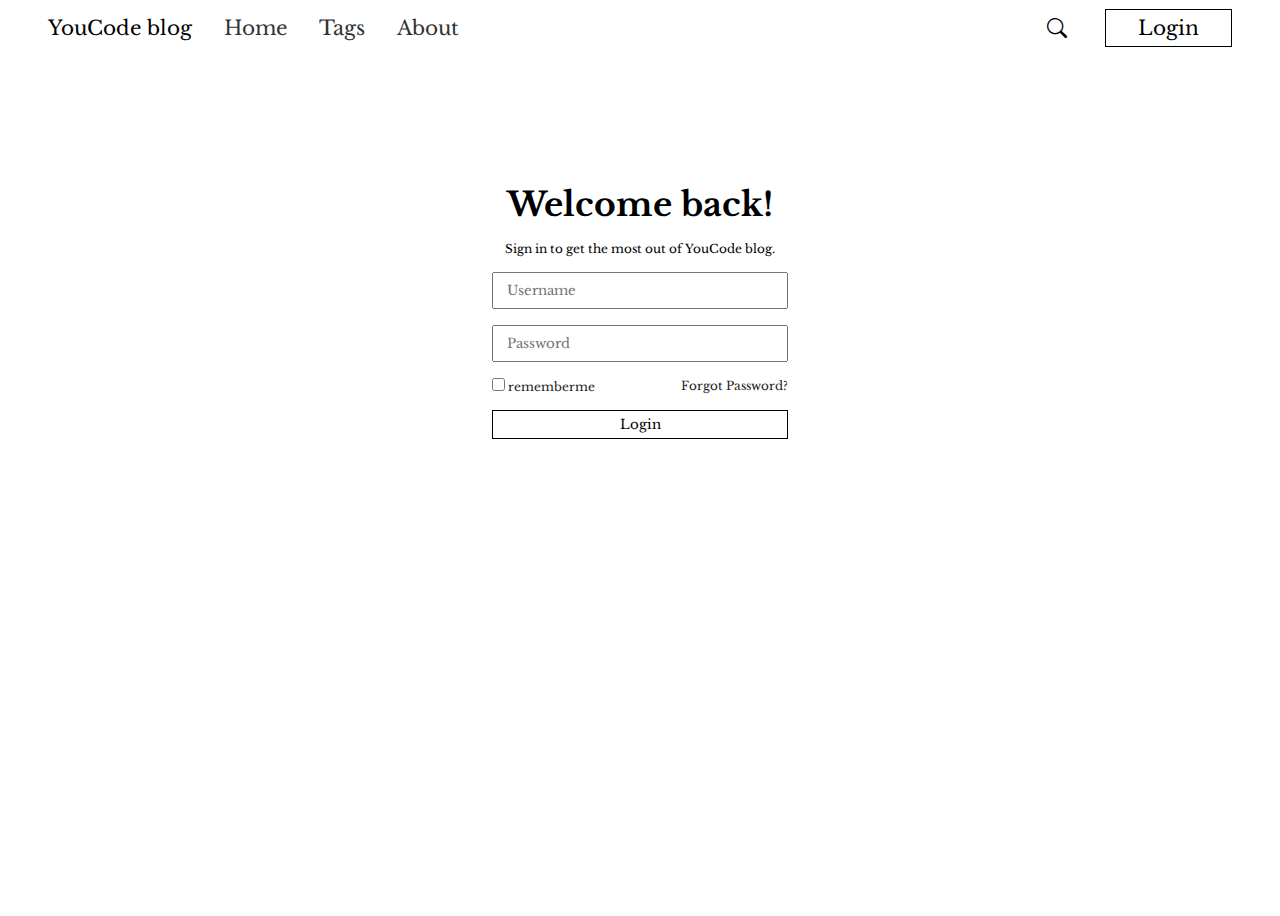
<file: index.html>
<!DOCTYPE html>
<html lang="en">
<head>
    <meta charset="UTF-8">
    <meta http-equiv="X-UA-Compatible" content="IE=edge">
    <meta name="viewport" content="width=device-width, initial-scale=1.0">
    <link rel="stylesheet" href="assets/css/style.css">
    <link rel="stylesheet" href="https://cdn.jsdelivr.net/npm/bootstrap-icons@1.3.0/font/bootstrap-icons.css">
    <title>login</title>
</head>
<body>
    <main class="container">
        <header class="header">
            <nav class="nav-bar">
                <div class="logo">YouCode blog</div>
                <ul class="nav-list">
                    <li class="nav-item">
                        <a class="navbar-link" href="#">Home</a>
                    </li>
                    <li class="nav-item">
                        <a class="navbar-link" href="#">Tags</a>
                    </li>
                    <li class="nav-item">
                        <a class="navbar-link" href="#">About</a>
                    </li>
                </ul>
            </nav>
            <div class="navbar-btn">
                <i class="bi bi-search"></i>
                <a class="login-btn btn" href="#">Login</a>
            </div>
        </header>
        <section class="login">
            <div class="login-header flex-column">
                <div class="loginheader-title">
                    <h1>Welcome back!</h1>
                </div>
                <div class="loginheader-subtitle">
                    <h2>Sign in to get the most out of YouCode blog.</h2>
                </div>
            </div>
            <div class="login-input">
                <form action="" class="flex-column">
                    <div class="form-group">
                        <input type="text" name="username" id="username" class="form-control" placeholder="Username">
                    </div>
                    <div class="form-group">
                        <input type="password" name="password" id="password" class="form-control" placeholder="Password">
                    </div>
                    <div class="form-group login-options d-flex">
                        <div class="group">
                            <input type="checkbox" name="rememberme" id="rememberme" class="">
                            <label for="rememberme" class="form-label">rememberme</label>
                        </div>
                        <a href="#">Forgot Password?</a>
                    </div>
                    <div class="form-group">
                        <input type="submit" value="Login" class="btn form-control">
                    </div>
                </form>
            </div>
        </section>
    </main>
</body>
</html>
</file>
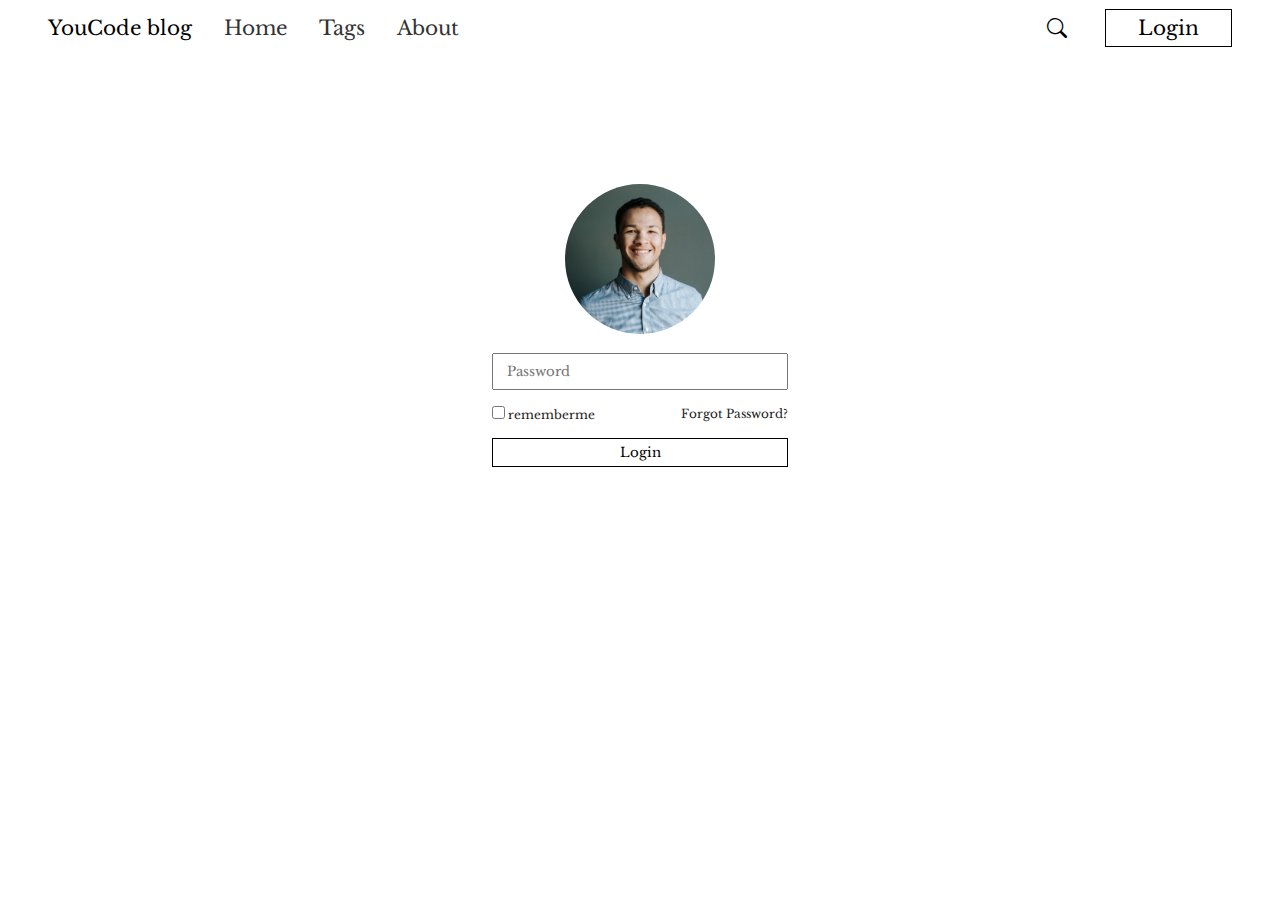
<file: public/screenlock.html>
<!DOCTYPE html>
<html lang="en">
<head>
    <meta charset="UTF-8">
    <meta http-equiv="X-UA-Compatible" content="IE=edge">
    <meta name="viewport" content="width=device-width, initial-scale=1.0">
    <link rel="stylesheet" href="../assets/css/style.css">
    <link rel="stylesheet" href="https://cdn.jsdelivr.net/npm/bootstrap-icons@1.3.0/font/bootstrap-icons.css">
    <title>screenlock</title>
</head>
<body>
    <main class="container">
        <header class="header">
            <nav class="nav-bar">
                <div class="logo">YouCode blog</div>
                <ul class="nav-list">
                    <li class="nav-item">
                        <a class="navbar-link" href="#">Home</a>
                    </li>
                    <li class="nav-item">
                        <a class="navbar-link" href="#">Tags</a>
                    </li>
                    <li class="nav-item">
                        <a class="navbar-link" href="#">About</a>
                    </li>
                </ul>
            </nav>
            <div class="navbar-btn">
                <i class="bi bi-search"></i>
                <a class="login-btn btn" href="#">Login</a>
            </div>
        </header>
        <section class="login">
            
            <div class="login-input">
                <form action="" class="flex-column">
                    <div class="form-group">
                        <input type="hidden" name="username" id="username" value="phpname">
                        <img class="avatar-md" src="../assets/img/avatar.jpg" alt="avatar" width="150px" height="150px">
                    </div>
                    <div class="form-group">
                        <input type="password" name="password" id="password" class="form-control" placeholder="Password">
                    </div>
                    <div class="form-group login-options d-flex">
                        <div class="group">
                            <input type="checkbox" name="rememberme" id="rememberme" class="">
                            <label for="rememberme" class="form-label">rememberme</label>
                        </div>
                        <a href="#">Forgot Password?</a>
                    </div>
                    <div class="form-group">
                        <input type="submit" value="Login" class="btn form-control">
                    </div>
                </form>
            </div>
        </section>
    </main>
</body>
</html>
</file>
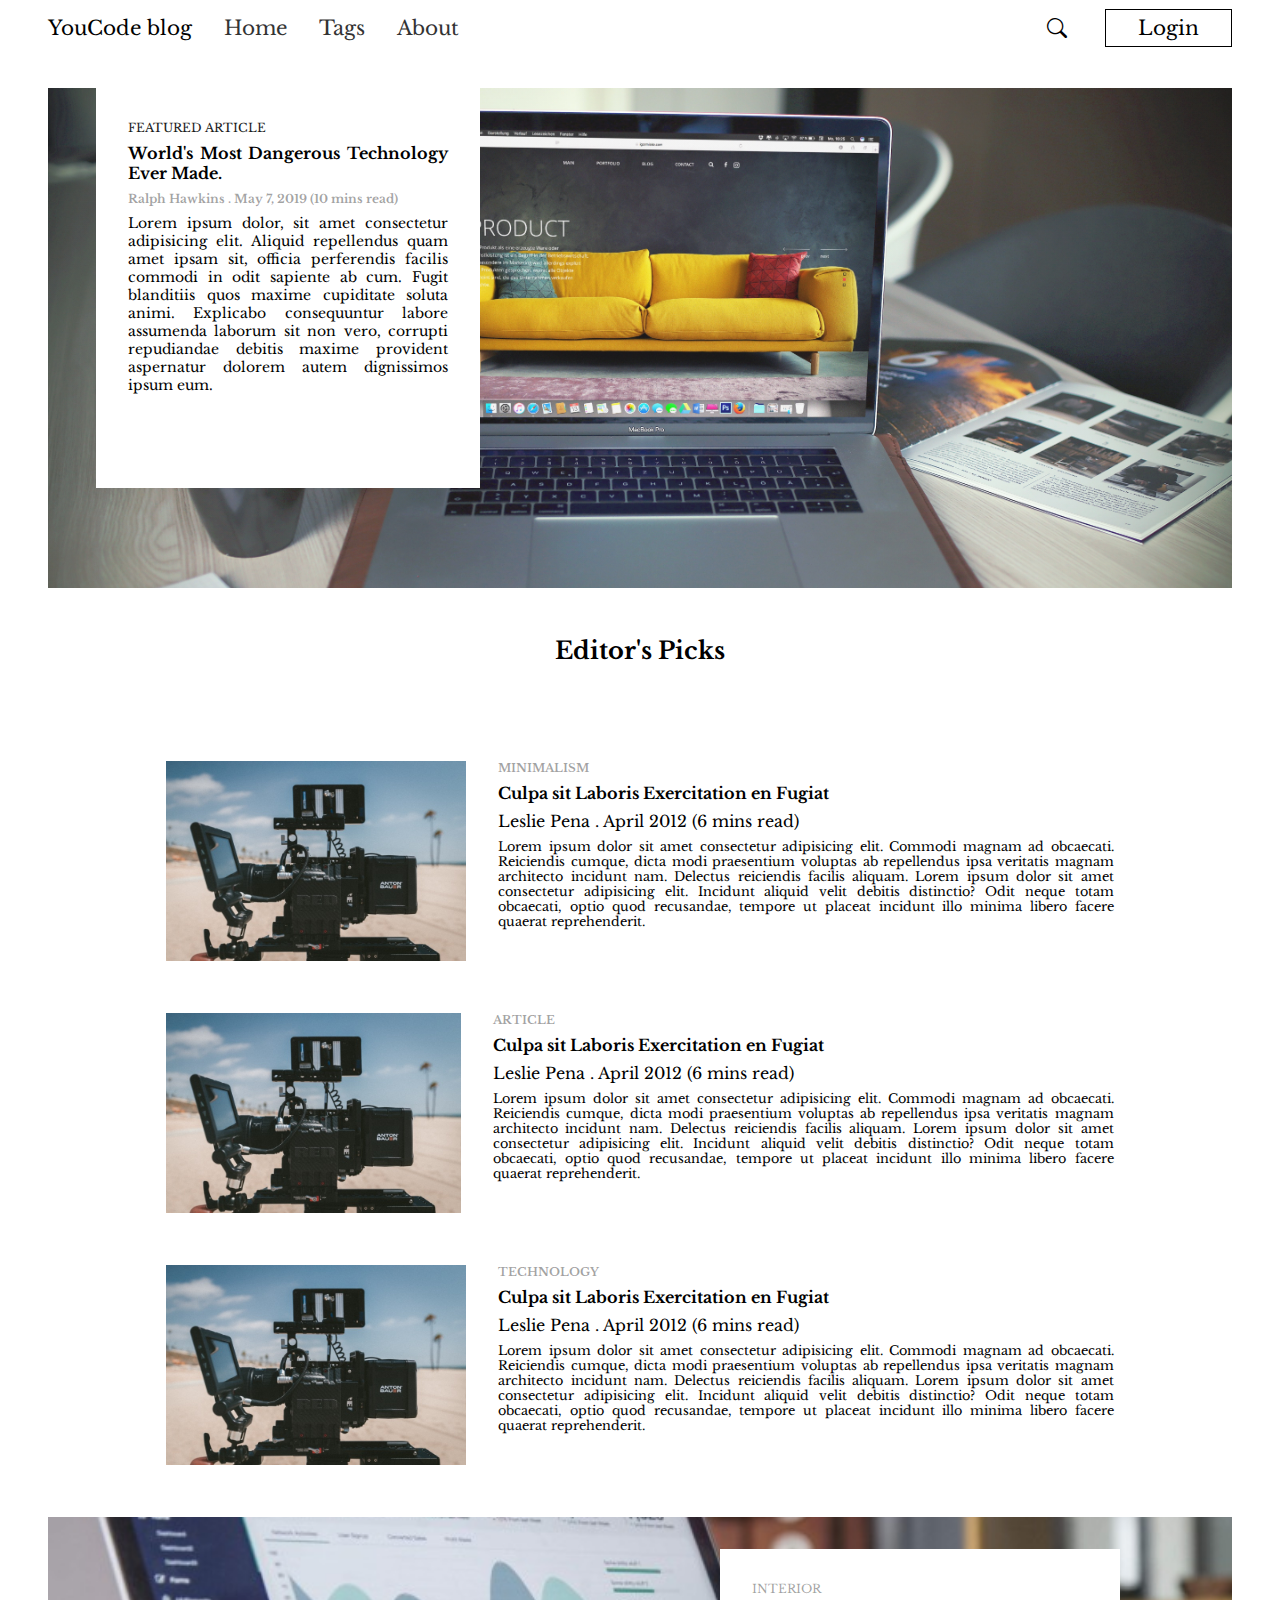
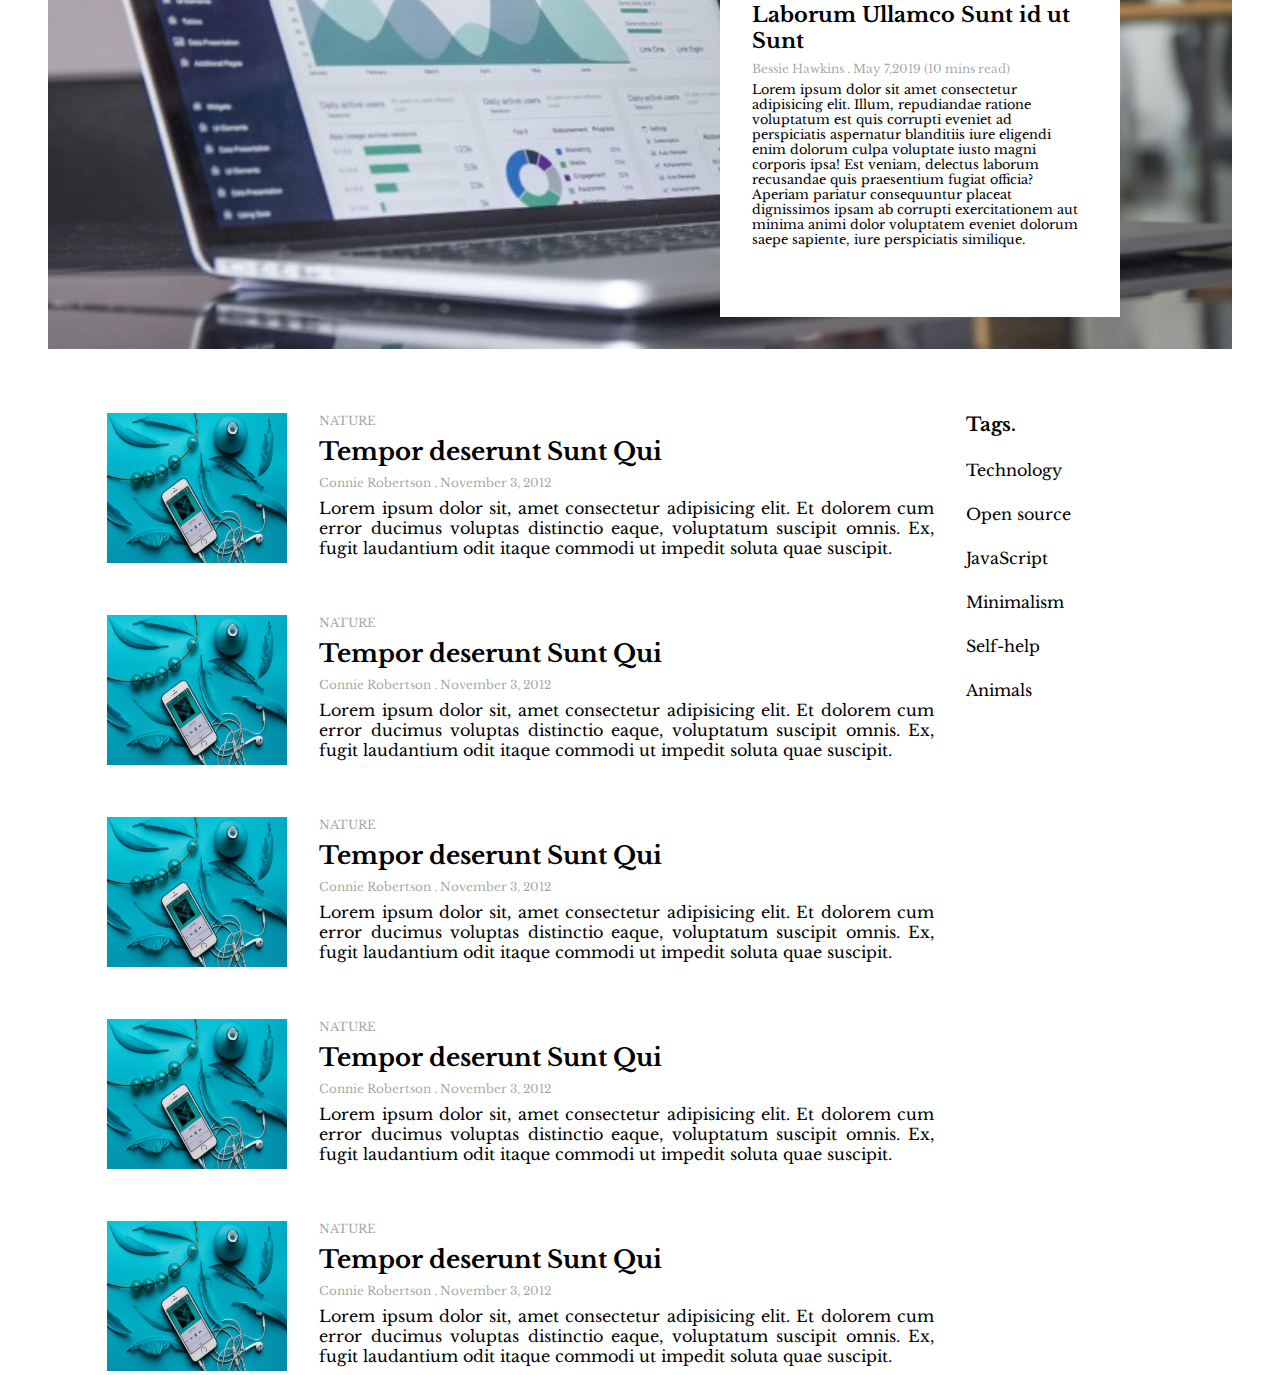
<file: shared/home.html>
<!DOCTYPE html>
<html lang="en">
<head>
    <meta charset="UTF-8">
    <meta http-equiv="X-UA-Compatible" content="IE=edge">
    <meta name="viewport" content="width=device-width, initial-scale=1.0">
    <link rel="stylesheet" href="../assets/css/style.css">
    <link rel="stylesheet" href="https://cdn.jsdelivr.net/npm/bootstrap-icons@1.3.0/font/bootstrap-icons.css">
    <title>login</title>
</head>
<body>
    <main class="container">
        <header class="header">
            <nav class="nav-bar">
                <div class="logo">YouCode blog</div>
                <ul class="nav-list">
                    <li class="nav-item">
                        <a class="navbar-link" href="#">Home</a>
                    </li>
                    <li class="nav-item">
                        <a class="navbar-link" href="#">Tags</a>
                    </li>
                    <li class="nav-item">
                        <a class="navbar-link" href="#">About</a>
                    </li>
                </ul>
            </nav>
            <div class="navbar-btn">
                <i class="bi bi-search"></i>
                <a class="login-btn btn" href="#">Login</a>
            </div>
        </header>
        <section class="featured-article">
            <div class="card flex-column">
                <div class="card-category">
                    <span>FEATURED ARTICLE</span>
                </div>
                <div class="card-title">
                    <h1>World's Most Dangerous Technology Ever Made.</h1>
                </div>
                <div class="card-information">
                    <h2>Ralph Hawkins . May 7, 2019 (10 mins read)</h2>
                </div>
                <div class="card-content">
                    <p>
                        Lorem ipsum dolor, sit amet consectetur adipisicing elit. Aliquid repellendus quam amet ipsam sit, officia perferendis facilis commodi in odit sapiente ab cum. Fugit blanditiis quos maxime cupiditate soluta animi.
                        Explicabo consequuntur labore assumenda laborum sit non vero, corrupti repudiandae debitis maxime provident aspernatur dolorem autem dignissimos ipsum eum.
                    </p>
                </div>
            </div>
        </section>
        <article class="editor-picks flex-column">
            <div class="section-title">
                <h2>Editor's Picks</h2>
            </div>
            <section class="article d-flex">
                <div class="article-img">
                    <img src="../assets/img/article.jpg" alt="article image" width="300px" height="200px">
                </div>
                <div class="article-content flex-column">
                    <div class="article-category">
                        <h3>MINIMALISM</h3>
                    </div>
                    <div class="article-title">
                        <h4>Culpa sit Laboris Exercitation en Fugiat</h4>
                    </div>
                    <div class="article-information">
                        <span>Leslie Pena . April 2012 (6 mins read)</span>
                    </div>
                    <div class="article-text">
                        Lorem ipsum dolor sit amet consectetur adipisicing elit. Commodi magnam ad obcaecati. Reiciendis cumque, dicta modi praesentium voluptas ab repellendus ipsa veritatis magnam architecto incidunt nam. Delectus reiciendis facilis aliquam. Lorem ipsum dolor sit amet consectetur adipisicing elit. Incidunt aliquid velit debitis distinctio? Odit neque totam obcaecati, optio quod recusandae, tempore ut placeat incidunt illo minima libero facere quaerat reprehenderit.
                    </div>
                </div>
            </section>
            <section class="article d-flex">
                <div class="article-img">
                    <img src="../assets/img/article.jpg" alt="article image" wwidth="300px" height="200px">
                </div>
                <div class="article-content flex-column">
                    <div class="article-category">
                        <h3>ARTICLE</h3>
                    </div>
                    <div class="article-title">
                        <h4>Culpa sit Laboris Exercitation en Fugiat</h4>
                    </div>
                    <div class="article-information">
                        <span>Leslie Pena . April 2012 (6 mins read)</span>
                    </div>
                    <div class="article-text">
                        Lorem ipsum dolor sit amet consectetur adipisicing elit. Commodi magnam ad obcaecati. Reiciendis cumque, dicta modi praesentium voluptas ab repellendus ipsa veritatis magnam architecto incidunt nam. Delectus reiciendis facilis aliquam. Lorem ipsum dolor sit amet consectetur adipisicing elit. Incidunt aliquid velit debitis distinctio? Odit neque totam obcaecati, optio quod recusandae, tempore ut placeat incidunt illo minima libero facere quaerat reprehenderit.
                    </div>
                </div>
            </section>
            <section class="article d-flex">
                <div class="article-img">
                    <img src="../assets/img/article.jpg" alt="article image" width="300px" height="200px">
                </div>
                <div class="article-content flex-column">
                    <div class="article-category">
                        <h3>TECHNOLOGY</h3>
                    </div>
                    <div class="article-title">
                        <h4>Culpa sit Laboris Exercitation en Fugiat</h4>
                    </div>
                    <div class="article-information">
                        <span>Leslie Pena . April 2012 (6 mins read)</span>
                    </div>
                    <div class="article-text">
                        <p>
                            Lorem ipsum dolor sit amet consectetur adipisicing elit. Commodi magnam ad obcaecati. Reiciendis cumque, dicta modi praesentium voluptas ab repellendus ipsa veritatis magnam architecto incidunt nam. Delectus reiciendis facilis aliquam. Lorem ipsum dolor sit amet consectetur adipisicing elit. Incidunt aliquid velit debitis distinctio? Odit neque totam obcaecati, optio quod recusandae, tempore ut placeat incidunt illo minima libero facere quaerat reprehenderit.
                        </p>
                    </div>
                </div>
            </section>
        </article>
        <article class="ranked-article">
            <div class="card">
                <div class="card-category">
                    <span>INTERIOR</span>
                </div>
                <div class="card-title">
                    <h2>Laborum Ullamco Sunt id ut Sunt</h2>
                </div>
                <div class="card-information">
                    <span>Bessie Hawkins . May 7,2019 (10 mins read)</span>
                </div>
                <div class="card-content">
                    <p>
                        Lorem ipsum dolor sit amet consectetur adipisicing elit. Illum, repudiandae ratione voluptatum est quis corrupti eveniet ad perspiciatis aspernatur blanditiis iure eligendi enim dolorum culpa voluptate iusto magni corporis ipsa!
                        Est veniam, delectus laborum recusandae quis praesentium fugiat officia? Aperiam pariatur consequuntur placeat dignissimos ipsam ab corrupti exercitationem aut minima animi dolor voluptatem eveniet dolorum saepe sapiente, iure perspiciatis similique.
                    </p>
                </div>
            </div>
        </article>
        <article class="recent-posts">
            <section class="posts">
                <div class="post">
                    <div class="post-image">
                        <img src="../assets/img/post.jpg" alt="post image" width="180px" height="150px">
                    </div>
                    <div class="post-container">
                        <div class="post-category">
                            <span>NATURE</span>
                        </div>
                        <div class="post-title">
                            <h3>Tempor deserunt Sunt Qui</h3>
                        </div>
                        <div class="post-information">
                            <span>Connie Robertson . November 3, 2012</span>
                        </div>
                        <div class="post-content">
                            Lorem ipsum dolor sit, amet consectetur adipisicing elit. Et dolorem cum error ducimus voluptas distinctio eaque, voluptatum suscipit omnis. Ex, fugit laudantium odit itaque commodi ut impedit soluta quae suscipit.
                        </div>
                    </div>
                </div>
                <div class="post">
                    <div class="post-image">
                        <img src="../assets/img/post.jpg" alt="post image" width="180px" height="150px">
                    </div>
                    <div class="post-container">
                        <div class="post-category">
                            <span>NATURE</span>
                        </div>
                        <div class="post-title">
                            <h3>Tempor deserunt Sunt Qui</h3>
                        </div>
                        <div class="post-information">
                            <span>Connie Robertson . November 3, 2012</span>
                        </div>
                        <div class="post-content">
                            Lorem ipsum dolor sit, amet consectetur adipisicing elit. Et dolorem cum error ducimus voluptas distinctio eaque, voluptatum suscipit omnis. Ex, fugit laudantium odit itaque commodi ut impedit soluta quae suscipit.
                        </div>
                    </div>
                </div>
                <div class="post">
                    <div class="post-image">
                        <img src="../assets/img/post.jpg" alt="post image" width="180px" height="150px">
                    </div>
                    <div class="post-container">
                        <div class="post-category">
                            <span>NATURE</span>
                        </div>
                        <div class="post-title">
                            <h3>Tempor deserunt Sunt Qui</h3>
                        </div>
                        <div class="post-information">
                            <span>Connie Robertson . November 3, 2012</span>
                        </div>
                        <div class="post-content">
                            Lorem ipsum dolor sit, amet consectetur adipisicing elit. Et dolorem cum error ducimus voluptas distinctio eaque, voluptatum suscipit omnis. Ex, fugit laudantium odit itaque commodi ut impedit soluta quae suscipit.
                        </div>
                    </div>
                </div>
                <div class="post">
                    <div class="post-image">
                        <img src="../assets/img/post.jpg" alt="post image" width="180px" height="150px">
                    </div>
                    <div class="post-container">
                        <div class="post-category">
                            <span>NATURE</span>
                        </div>
                        <div class="post-title">
                            <h3>Tempor deserunt Sunt Qui</h3>
                        </div>
                        <div class="post-information">
                            <span>Connie Robertson . November 3, 2012</span>
                        </div>
                        <div class="post-content">
                            Lorem ipsum dolor sit, amet consectetur adipisicing elit. Et dolorem cum error ducimus voluptas distinctio eaque, voluptatum suscipit omnis. Ex, fugit laudantium odit itaque commodi ut impedit soluta quae suscipit.
                        </div>
                    </div>
                </div>
                <div class="post">
                    <div class="post-image">
                        <img src="../assets/img/post.jpg" alt="post image" width="180px" height="150px">
                    </div>
                    <div class="post-container">
                        <div class="post-category">
                            <span>NATURE</span>
                        </div>
                        <div class="post-title">
                            <h3>Tempor deserunt Sunt Qui</h3>
                        </div>
                        <div class="post-information">
                            <span>Connie Robertson . November 3, 2012</span>
                        </div>
                        <div class="post-content">
                            Lorem ipsum dolor sit, amet consectetur adipisicing elit. Et dolorem cum error ducimus voluptas distinctio eaque, voluptatum suscipit omnis. Ex, fugit laudantium odit itaque commodi ut impedit soluta quae suscipit.
                        </div>
                    </div>
                </div>
            </section>
            <section class="tags">
                <div class="tags-title">
                    <h3>Tags.</h3>
                </div>
                <ul class="tags-list">
                    <li class="tag">Technology</li>
                    <li class="tag">Open source</li>
                    <li class="tag">JavaScript</li>
                    <li class="tag">Minimalism</li>
                    <li class="tag">Self-help</li>
                    <li class="tag">Animals</li>
                </ul>
            </section>
        </article>
    </main>
</body>
</html>
</file>
<file: assets/css/style.css>
@import url('https://fonts.googleapis.com/css2?family=Libre+Baskerville&display=swap');
* {
    padding: 0;
    margin: 0;
    box-sizing: border-box;
    font-family: 'Libre Baskerville', serif;
}

.container {
    margin: 0 3rem;
    height: 100vh;
}

/* header */
/* navbar */
.header {
    font-size: 20px;
    display: flex;
    justify-content: space-between;
    margin: 1rem 0;
}

.header .nav-bar {
    display: flex;
    gap: 2rem;
}

.header .nav-bar .nav-list{
    display: flex;
    justify-content: space-around;
    gap: 2rem;
    list-style: none;
}

.navbar-btn .login-btn {
    text-decoration: none;
    color: black;
    padding: .4rem 2rem;
    margin: 0 0 0 2rem;
    border: solid 1px black
}

.navbar-link {
    text-decoration: none;
    color: #333;
    transition: 0.3s;
}

.navbar-link:hover {
    text-decoration: underline;
}

.d-flex {
    display: flex;
}

.flex-column {
    display: flex;
    flex-direction: column;
}

.login {
    width: 25%;
    margin: 9rem auto;
    display: flex;
    flex-direction: column;
    gap: 1rem;
    text-align: center;
}

.login .login-header {
    gap: 1rem;
}

.login .login-header h1 {
    font-size: 33px;
}

.login .login-header h2 {
    font-size: 12px;
    font-weight: normal;
}

.login form {
    gap: 1rem;
}

.form-control {
    width: 100%;
    padding: .5rem .8rem;
}

.form-group {
    font-size: 12px;
    color: #1c1c1c;
}

.login-options {
    justify-content: space-between;
}

.login-options a {
    text-decoration: none;
    color: #1C1C1C;
}

.btn {
    width: 100%;
    padding: .3rem;
    background-color: white;
    border : solid 1px black;
    transition: 0.3s;
}

.btn:hover {
    color: white;
    background-color: #333;
}

.avatar-md {
    border-radius: 50%;
}

.featured-article {
    margin: 3rem 0 0 0;
    height: 500px;
    /* background-position: center; */
    background-repeat: no-repeat;
    background-size: cover;
    background-image: linear-gradient(rgba(255, 255, 255, 0.048), rgba(255,255,255,0.048)), url(../img/featured-article.jpg);
}

.featured-article .card {
    width: 24rem;
    height: 25rem;
    background-color: #fff;
    position: absolute;
    left: 6rem;
}

.featured-article .card .card-category {
    font-size: 12px;
    color: #1C1C1C;
}

.featured-article .card .card-title h1 {
    font-size: 16px;
}

.featured-article .card .card-information h2{
    font-size: 12px;
    color: #1c1c1c69;
}

.featured-article .card .card-content {
    font-size: 14px;
}

.featured-article .card {
    text-align: justify;
    padding: 2rem;
    gap: .5rem;
}

.editor-picks {
    gap: 3rem;
}
.section-title {
    margin: 3rem auto;
    text-align: center;
}

.article {
    gap : 2rem;
    width: 80%;
    margin: auto;
}

.article-content {
    gap: .5rem;
}

.article-content .article-category {
    font-size: 10px;
    color: #1C1C1C69;
}

.article-content .article-text {
    text-align: justify;
    font-size: .8rem;
}

.ranked-article {
    margin: 3rem 0 0 0;
    height: 27rem;
    background-repeat: no-repeat;
    background-size: cover;
    background-position: center;
    background-image: url(../img/ranked.jpg);
    display: flex;
    justify-content: flex-end;
    align-items: center;
    padding-right: 7rem;
}

.ranked-article .card {
    background-color: white;
    width: 25rem;
    height: 23rem;
    padding: 2rem;
    display: flex;
    flex-direction: column;
    gap: .4rem;
}

.ranked-article .card .card-category {
    font-size: 12px;
    color: #1C1C1C69;
}

.ranked-article .card .card-title h2 {
    font-size: 1.3rem;
}

.ranked-article .card .card-information {
    font-size: 12px;
    color: #1C1C1C69;
}

.ranked-article .card .card-content {
    font-size: .8rem;
}

.recent-posts {
    margin: 4rem auto;
    width: 90%;
    display: flex;
    gap: 2rem;
}

.recent-posts .posts {
    width: 80%;
    display: flex;
    flex-direction: column;
    gap: 3rem;
}

.recent-posts .posts .post {
    display: flex;
    gap: 2rem;
}

.recent-posts .posts .post-container {
    display: flex;
    flex-direction: column;
    gap: .5rem;
}

.recent-posts .posts .post .post-category {
    font-size: 12px;
    color: #1C1C1C69;
}

.recent-posts .posts .post .post-title {
    font-size: 1.3rem;
}

.recent-posts .posts .post .post-information {
    font-size: 12px;
    color: #1C1C1C69
}

.recent-posts .posts .post .post-content {
    font-size: 1rem;
    text-align: justify;
}

.recent-posts .tags {
    width: 20%;
}

.recent-posts .tags ul {
    list-style: none;
}

.recent-posts .tags ul li {
    margin: 1.5rem 0 0 0;
}
</file>
